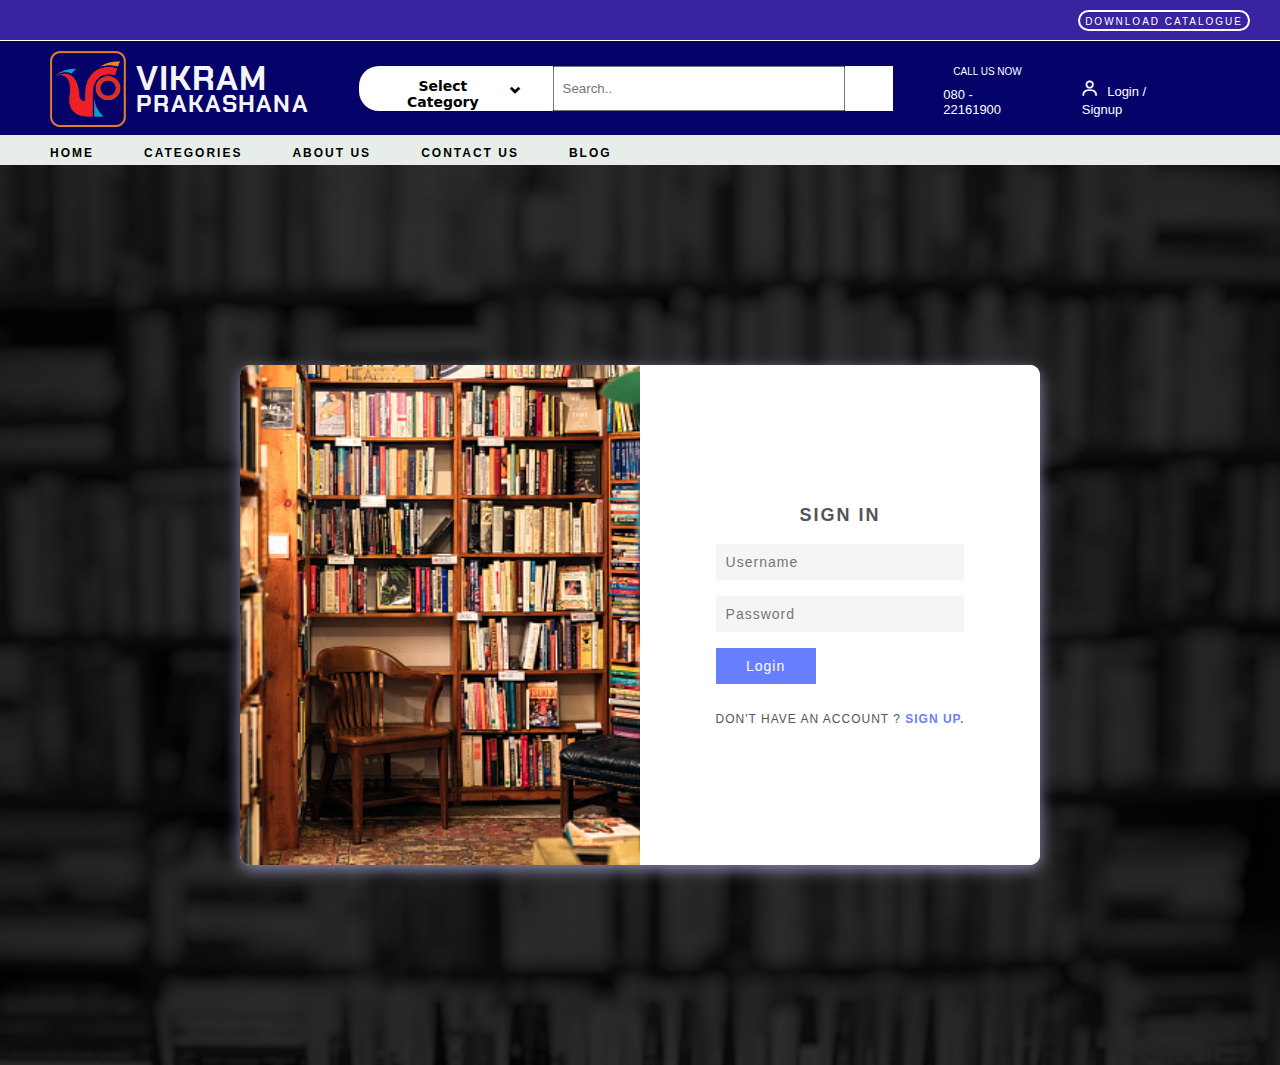
<file: login/index_li.html>
<!DOCTYPE html>
<html lang="en">
<head>
    <meta charset="UTF-8">
    <title>Vikram Publications</title>
    <link rel="stylesheet" href="./style_li.css">
    <link rel="icon" href="/IMAGES/1676984998562.jpg">
    <link href='https://unpkg.com/boxicons@2.1.4/css/boxicons.min.css' rel='stylesheet'>
    <link rel="preconnect" href="https://fonts.googleapis.com">
    <link rel="preconnect" href="https://fonts.gstatic.com" crossorigin>
    <link href="https://fonts.googleapis.com/css2?family=Noto+Serif+Kannada:wght@100;200;300;400;500;600;700;800;900&family=Poppins:ital,wght@0,100;0,200;0,300;0,400;0,500;0,600;0,700;0,800;0,900;1,100;1,200;1,300;1,400;1,500;1,600;1,700;1,800;1,900&display=swap" rel="stylesheet">
    <link rel="preconnect" href="https://fonts.googleapis.com">
    <link rel="preconnect" href="https://fonts.gstatic.com" crossorigin>
    <link href="https://fonts.googleapis.com/css2?family=Hubballi&family=Noto+Serif+Kannada:wght@100;200;300;400;500;600;700;800;900&family=Poppins:ital,wght@0,100;0,200;0,300;0,400;0,500;0,600;0,700;0,800;0,900;1,100;1,200;1,300;1,400;1,500;1,600;1,700;1,800;1,900&display=swap" rel="stylesheet">
    <link rel="preconnect" href="https://fonts.googleapis.com">
    <link rel="preconnect" href="https://fonts.gstatic.com" crossorigin>
    <link href="https://fonts.googleapis.com/css2?family=Anek+Kannada:wght@100;200;300;400;500;600;700;800&family=Hubballi&family=Noto+Serif+Kannada:wght@100;200;300;400;500;600;700;800;900&family=Poppins:ital,wght@0,100;0,200;0,300;0,400;0,500;0,600;0,700;0,800;0,900;1,100;1,200;1,300;1,400;1,500;1,600;1,700;1,800;1,900&display=swap" rel="stylesheet">
    <link rel="preconnect" href="https://fonts.googleapis.com">
    <link rel="preconnect" href="https://fonts.gstatic.com" crossorigin>
    <link href="https://fonts.googleapis.com/css2?family=Anek+Kannada:wght@100;200;300;400;500;600;700;800&family=Chakra+Petch:ital,wght@0,300;0,400;0,500;0,600;0,700;1,300;1,400;1,500;1,600;1,700&family=Hubballi&family=Noto+Serif+Kannada:wght@100;200;300;400;500;600;700;800;900&family=Poppins:ital,wght@0,100;0,200;0,300;0,400;0,500;0,600;0,700;0,800;0,900;1,100;1,200;1,300;1,400;1,500;1,600;1,700;1,800;1,900&display=swap" rel="stylesheet">
    <link rel="stylesheet" href="https://cdnjs.cloudflare.com/ajax/libs/font-awesome/6.3.0/css/all.min.css" integrity="sha512-SzlrxWUlpfuzQ+pcUCosxcglQRNAq/DZjVsC0lE40xsADsfeQoEypE+enwcOiGjk/bSuGGKHEyjSoQ1zVisanQ==" crossorigin="anonymous" referrerpolicy="no-referrer" />
</head>
<body>
    <div class="navbars">
        <div class="catalogue">
            <button class="catalogue_button">
                <i class="fa-solid fa-download"></i>
                <a href="">DOWNLOAD CATALOGUE</a>
            </button>
        </div>
        <div class="navbar">
            <div class="navbar_logo">
                <div class="navbar_logo1">
                    <img src="/IMAGES/logo.png" alt="">
                </div>
                <div class="navbar_logo2">
                    <p class="vikram">VIKRAM</p>
                    <p class="publication">PRAKASHANA</p>
                </div>          
            </div>
            <div class="navbar_search">
                <!-- dropdown -->
                <div class="navbar_search_dropdown">
                    <ul>
                        <li class="select_category">
                            <a href="#" onclick="dropdown()">
                                <span id="closedropdown" class="closedropdown">Select Category</span>
                                <i class='bx bxs-chevron-down'></i>
                            </a>
                            <ul class="category_dropdown">
                                <li><a href="">Adyatma & Dharmika</a></li>
                                <li><a href="">Auto Biography</a></li>
                                <li><a href="">English Books</a></li>
                                <li><a href="">Genaral</a></li>
                                <li><a href="">Historical Books</a></li>
                                <li><a href="">Personality Development</a></li>
                                <li><a href="">Yoga</a></li>
                            </ul>
                        </li>
                    </ul>
                </div>
                <input class="input" type="text" placeholder="  Search..">
                <button><i class="fa-solid fa-magnifying-glass"></i></button>
                <div class="navbar_search_contact">
                    <div class="navbar_search_contact1">
                        <i class="fa-solid fa-phone"></i>
                        <p>CALL US NOW </p>
                    </div>
                    <div class="navbar_search_contact2">
                        <P>080 - 22161900</P>
                    </div>
                </div>           
            </div>
            <div class="navbar_login">
                <div class="navbar_login1">
                    <a href=""><i class='bx bx-user'></i></a>
                    <a class="login" href="">Login / Signup</a>
                </div>
                <div class="navbar_login2">
                    <a href=""><i class="fa-regular fa-heart"></i></a>
                    <a href=""><i class="fa-solid fa-cart-shopping"></i></a>
                </div>
            </div>
        </div>
        <div class="navbar_list">
            <ul>
                <li><a href="/index.html">HOME</a></li>
                <li><a href="/bookcategory/index_bc.html">CATEGORIES</a></li>
                <li><a href="">ABOUT US</a></li>
                <li><a href="#cs_social_icons">CONTACT US</a></li>
                <li><a href="">BLOG</a></li>
            </ul>
        </div>
    </div>
    <section>
        <div class="container">
          <div class="user signinBx">
            <div class="imgBx"><img src="/IMAGES/login/login.jpg" alt="" /></div>
            <div class="formBx">
              <form action="" onsubmit="return false;">
                <h2>Sign In</h2>
                <input type="text" name="" placeholder="Username" />
                <div class="paswrd-eye">
                    <input id ="input-password" type="password" name="" placeholder="Password" />
                    <i onclick="pwVisibility()" id="eye-icon-show" class="fa-regular fa-eye"></i>
                    <i onclick="pwHide()" id="eye-icon-hide" class="fa-regular fa-eye-slash"></i>
                </div>
                <input type="submit" name="" value="Login" />
                <p class="signup">
                  Don't have an account ?
                  <a href="#" onclick="toggleForm();">Sign Up.</a>
                </p>
              </form>
            </div>
          </div>
          <div class="user signupBx">
            <div class="formBx">
              <form action="" onsubmit="return false;">
                <h2>Create an account</h2>
                <input type="text" name="" placeholder="Username" />
                <input type="email" name="" placeholder="Email Address" />
                <input type="">
                <input type="password" name="" placeholder="Create Password" />
                <div class="paswrd-eye1">
                    <input id ="input-password1" type="password" name="" placeholder="Confirm Password" />
                    <i onclick="pwVisibility1()" id="eye-icon-show1" class="fa-regular fa-eye"></i>
                    <i onclick="pwHide1()" id="eye-icon-hide1" class="fa-regular fa-eye-slash"></i>
                </div>

                <!-- <input type="password" name="" placeholder="Confirm Password" /> -->
                <input type="submit" name="" value="Sign Up" />
                <p class="signup">
                  Already have an account ?
                  <a href="#" onclick="toggleForm();">Sign in.</a>
                </p>
              </form>
            </div>
            <div class="imgBx"><img src="/IMAGES/login/signup.jpg" alt="" /></div>
          </div>
        </div>
      </section>

    <script src="./script_li.js"></script>
</body>
</html>
</file>
<file: login/style_li.css>
*{
    margin: 0;
    padding: 0;
    box-sizing: border-box;
}
body{
    font-family: 'Open Sans', 'Helvetica Neue', sans-serif;
}
/* :root{
    --button_color: rgb(5, 3, 105) ;
    --main_green: rgb(58, 35, 160) ;
    --main_font: 'Open Sans', sans-serif; 
} */
/* body{
    background-color: rgb(24, 23, 23);
} */

body button{
    cursor: pointer;
}
body button:hover{
    background-color: rgb(179, 176, 176);
}
.catalogue{
    background-color:rgb(58, 35, 160) ;
    width: 100%;
    height: 40px;
}
.catalogue_button{
    float: right;
    margin: 10px;
    background-color: rgb(58, 35, 160);
    border: 2px solid white;
    border-radius: 20px;
    padding: 1px 5px;
    margin-right: 30px;
}
.catalogue_button i{
    color: white;
    font-size: 10px;
}
.catalogue_button a{
    text-decoration: none;
    color: white;
    font-size: 10px;
    letter-spacing: 2px;
}

.navbar{
    background-color: rgb(5, 3, 105);
    height: 2.5cm;
    display: flex;
    justify-content: space-evenly;
    width: 100%;
}
.navbar_logo{
    display: flex;
}
.navbar_logo img{
    margin-top: 10px;
    margin-left: 50px;
    margin-right: 10px;
    height: 2cm;
    width: 2cm;
}
.navbar_logo2{
    margin-top: 15px;
}
.vikram{
    font-family: 'Chakra Petch', sans-serif;
    color: whitesmoke;
    font-weight: bolder;
    font-size: 34px;
    letter-spacing: 1px;
}
.publication{
    font-family: 'Chakra Petch', sans-serif;
    color: whitesmoke;
    font-weight: bold;
    font-size: 24px;
    letter-spacing: 1px;
    margin-top: -12px;
}
.navbar_search{
    display: flex;
    margin-left: 50px;
    margin-top: 25px;
}
.navbar_search input{
    height: 1.2cm;
    width: 300px;
    box-shadow: none;
    /* border: 5px groove green; */
}
/* .select_category{
    text-align: center;
} */
.navbar_search button{
    background-color: white;
    border: 0;
    height: 1.2cm;
    width: 50px;
}
.navbar_search_contact{
    margin-left: 50px;
    color: white;
    font-family: var(--main_font);
}
.navbar_search_contact1{
    display: flex;
}
.navbar_search_contact1 i{
    transform: scale(1.2);
    margin-right: 10px;
}
.navbar_search_contact1 p{
    font-size: x-small;
}
.navbar_search_contact2 p{
    font-family: var(--main_font);
    font-size: small;
    margin-top: 10px;
}
.navbar_login{
    display: flex;
    margin-left: 50px;
    margin-top: 40px;
}
.navbar_login a{
    text-decoration: none;
    color: white;
}
.navbar_login1{
    margin-right: 30px;
}
.login{
    font-size: small;
    margin-left: 5px;
    font-family: var(--main_font);
}
.navbar_login i{
    transform: scale(1.2);
}
.fa-heart{
    margin-right: 10px;
    /* margin-left: 10px; */
}
.fa-cart-shopping{
    margin-right: 20px;
    margin-left: 15px;
}
.navbar_login2{
    margin-left: 20px;
    display: flex;
    justify-content: space-evenly;
}
.navbar_list{
    background-color: rgb(231, 238, 234);
    height: 30px;
}
.navbar_list ul{
    display: flex;
    margin-left: 50px;
}
.navbar_list li{
    list-style: none;
    margin-top: 8px;
}
.navbar_list a{
    text-decoration: none;
    color: black;
    margin-right: 50px;
    font-family: Arial, Helvetica, sans-serif;
    font-size: 12px;
    font-weight: bold;
    letter-spacing: 2px;
}

/*dropdown*/
/* .navbar_search_dropdown li{
    list-style: none;
} */
/* .navbar_search_dropdown a{
    text-decoration: none;
    color: black;
} */
/* .category_dropdown{
    list-style: none;
}
.category_dropdown li a{
    text-decoration: none;
    text-align: left;
    color: black;
    margin-bottom: 10px;
} */
.navbar_search_dropdown{
    background-color: white;
    padding: 8px 5px;
    height: 1.2cm;
    width: 200px;
    border-top-left-radius: 20px;
    border-bottom-left-radius: 20px;
    /* word-wrap: normal; */
}
.navbar_search_dropdown li{
    list-style: none;
}
.navbar_search_dropdown a{
    text-decoration: none;
    color: black;
}
/* .navbar_search_dropdown{
    align-items: center;
    align-content: center;
} */
.select_category{
    position: relative;
    display: inline-block;
    /* width: 3cm; */
}
.select_category a{
    display: flex;
    justify-content: space-between;
    padding: 8px 25px;
    text-align: center;
}
.select_category span{
    font-family: system-ui, -apple-system, BlinkMacSystemFont, 'Segoe UI', Roboto, Oxygen, Ubuntu, Cantarell, 'Open Sans', 'Helvetica Neue', sans-serif;
    font-size: 14px;
    font-weight: bold;
    margin-top: -4.5px;
}
.select_category a i{
    margin-left: 10px;
    font-weight: bold;
}
.category_dropdown{
    background-color: rgb(204, 204, 240);
    width: 8cm;
    position: absolute;
    margin-top: 2px;
    overflow-y: scroll;
    height: 5cm;
    display: none;
}
.category_dropdown li{
    margin-bottom: 15px;
}
.category_dropdown li a{
    /* background-color: antiquewhite; */
    margin: 10px;
    font-size: 14px;
}
.category_dropdown li a:hover{
    background-color: rgb(222, 222, 238);
    font-size: 14.8px;
    border-radius: 5px;
}
.category_dropdown li:first-child{
    margin-top: 15px;
}
.show{
    display: block;
}




/* login & signup */
@import url('https://fonts.googleapis.com/css?family=Poppins:100,200,300,400,500,600,700,800,900&display=swap');

section {
  position: relative;
  min-height: 100vh;
  /* background-color: rgb(255, 255, 255); */
  background-image: url(/IMAGES/login/background2.jpeg);
  background-repeat: no-repeat;
  background-size: cover;
  background-color: rgb(118, 118, 119);
  background-blend-mode: multiply;
  display: flex;
  justify-content: center;
  align-items: center;
  padding: 20px;
}

section .container {
  position: relative;
  width: 800px;
  height: 500px;
  background: #fff;
  box-shadow: rgb(134, 132, 167) 0px 5px 15px;
  /* box-shadow: 0 15px 50px rgba(0, 0, 0, 0.1); */
  overflow: hidden;
  border-radius: 10px;
}

section .container .user {
  position: absolute;
  top: 0;
  left: 0;
  width: 100%;
  height: 100%;
  display: flex;
}

section .container .user .imgBx {
  position: relative;
  width: 50%;
  height: 100%;
  /* background: rgb(4, 240, 110); */
  transition: 0.5s;
}

section .container .user .imgBx img {
  position: absolute;
  top: 0;
  left: 0;
  width: 100%;
  height: 100%;
  object-fit: cover;
}

section .container .user .formBx {
  position: relative;
  width: 50%;
  height: 100%;
  background: #fff;
  display: flex;
  justify-content: center;
  align-items: center;
  padding: 40px;
  transition: 0.5s;
}

section .container .user .formBx form h2 {
  font-size: 18px;
  font-weight: 600;
  text-transform: uppercase;
  letter-spacing: 2px;
  text-align: center;
  width: 100%;
  margin-bottom: 10px;
  color: #555;
}

section .container .user .formBx form input {
  position: relative;
  width: 100%;
  padding: 10px;
  background: #f5f5f5;
  color: #333;
  border: none;
  outline: none;
  box-shadow: none;
  margin: 8px 0;
  font-size: 14px;
  letter-spacing: 1px;
  font-weight: 300;
}

section .container .user .formBx form input[type='submit'] {
  max-width: 100px;
  background: #677eff;
  color: #fff;
  cursor: pointer;
  font-size: 14px;
  font-weight: 500;
  letter-spacing: 1px;
  transition: 0.5s;
}

section .container .user .formBx form .signup {
  position: relative;
  margin-top: 20px;
  font-size: 12px;
  letter-spacing: 1px;
  color: #555;
  text-transform: uppercase;
  font-weight: 300;
}

section .container .user .formBx form .signup a {
  font-weight: 600;
  text-decoration: none;
  color: #677eff;
}

section .container .signupBx {
  pointer-events: none;
}

section .container.active .signupBx {
  pointer-events: initial;
}

section .container .signupBx .formBx {
  left: 100%;
}

section .container.active .signupBx .formBx {
  left: 0;
}

section .container .signupBx .imgBx {
  left: -100%;
}

section .container.active .signupBx .imgBx {
  left: 0%;
}

section .container .signinBx .formBx {
  left: 0%;
}

section .container.active .signinBx .formBx {
  left: 100%;
}

section .container .signinBx .imgBx {
  left: 0%;
}

section .container.active .signinBx .imgBx {
  left: -100%;
}
.paswrd-eye{
    display: flex;
    justify-content: space-between;
}
.paswrd-eye1{
    display: flex;
    justify-content: space-between;
}

/* .fa-eye-slash{ */
    /* align-items: center; */
    /* margin-top: 20px;
    margin-left: 10px;
    cursor: pointer;
    
} */

#eye-icon-show,
#eye-icon-hide{
    position: absolute;
    right: 85px;
    top: 240px;
}
#eye-icon-hide{
    display: none;
}
#eye-icon-show1,
#eye-icon-hide1{
    position: absolute;
    right: 50px;
    top: 317px;
}
#eye-icon-hide1{
    display: none;
}

@media (max-width: 991px) {
  section .container {
    max-width: 400px;
  }

  section .container .imgBx {
    display: none;
  }

  section .container .user .formBx {
    width: 100%;
  }
}
</file>
